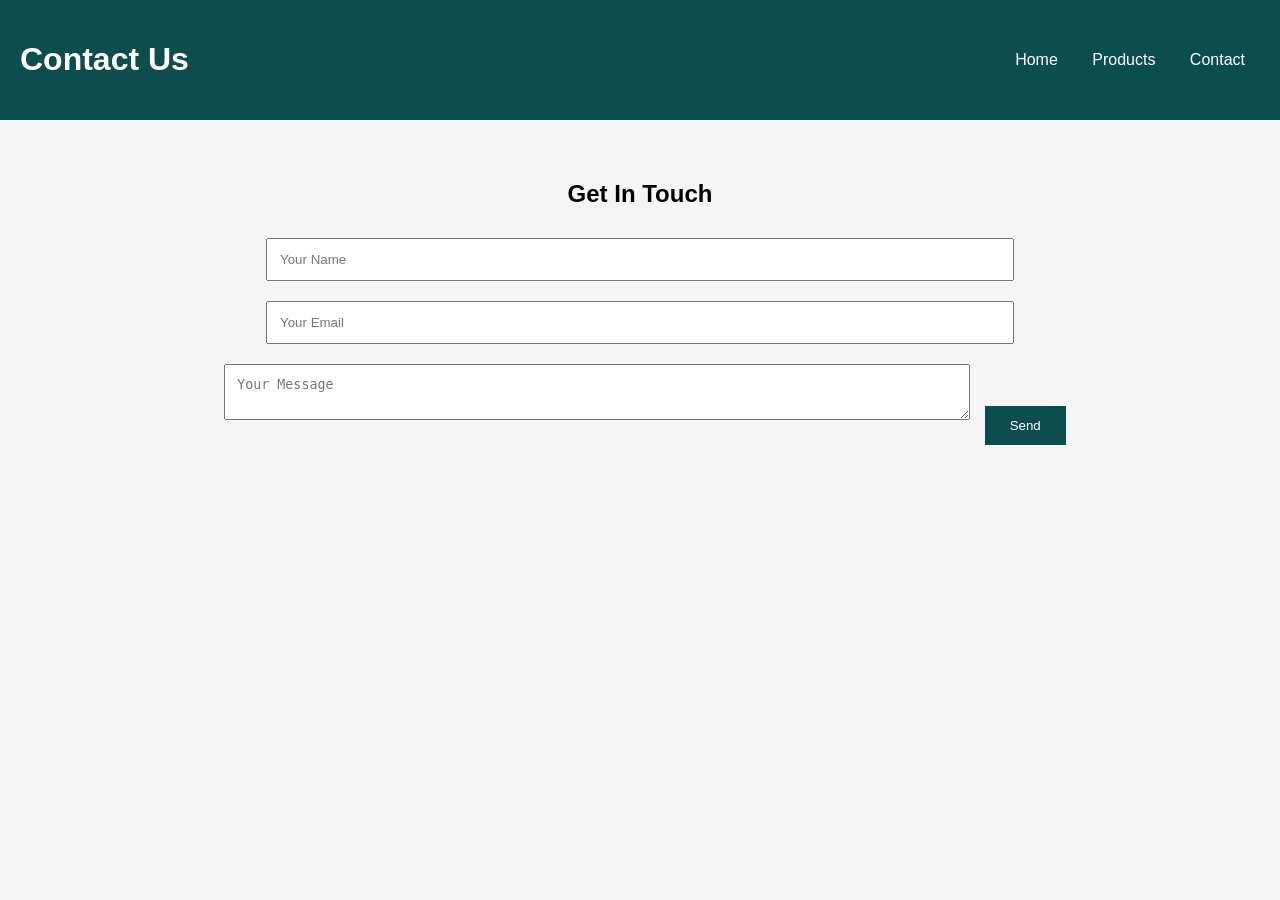
<file: contact.html>
<!DOCTYPE html>
<html>

<head>

<title>Contact</title>

<link rel="stylesheet" href="style.css">

</head>

<body>

<header>

<h1>Contact Us</h1>

<nav>

<a href="index.html">Home</a>
<a href="products.html">Products</a>
<a href="contact.html">Contact</a>

</nav>

</header>

<section class="contact">

<h2>Get In Touch</h2>

<form>

<input type="text" placeholder="Your Name">

<input type="email" placeholder="Your Email">

<textarea placeholder="Your Message"></textarea>

<button type="submit">Send</button>

</form>

</section>

<script src="script.js"></script>

</body>

</html>
</file>
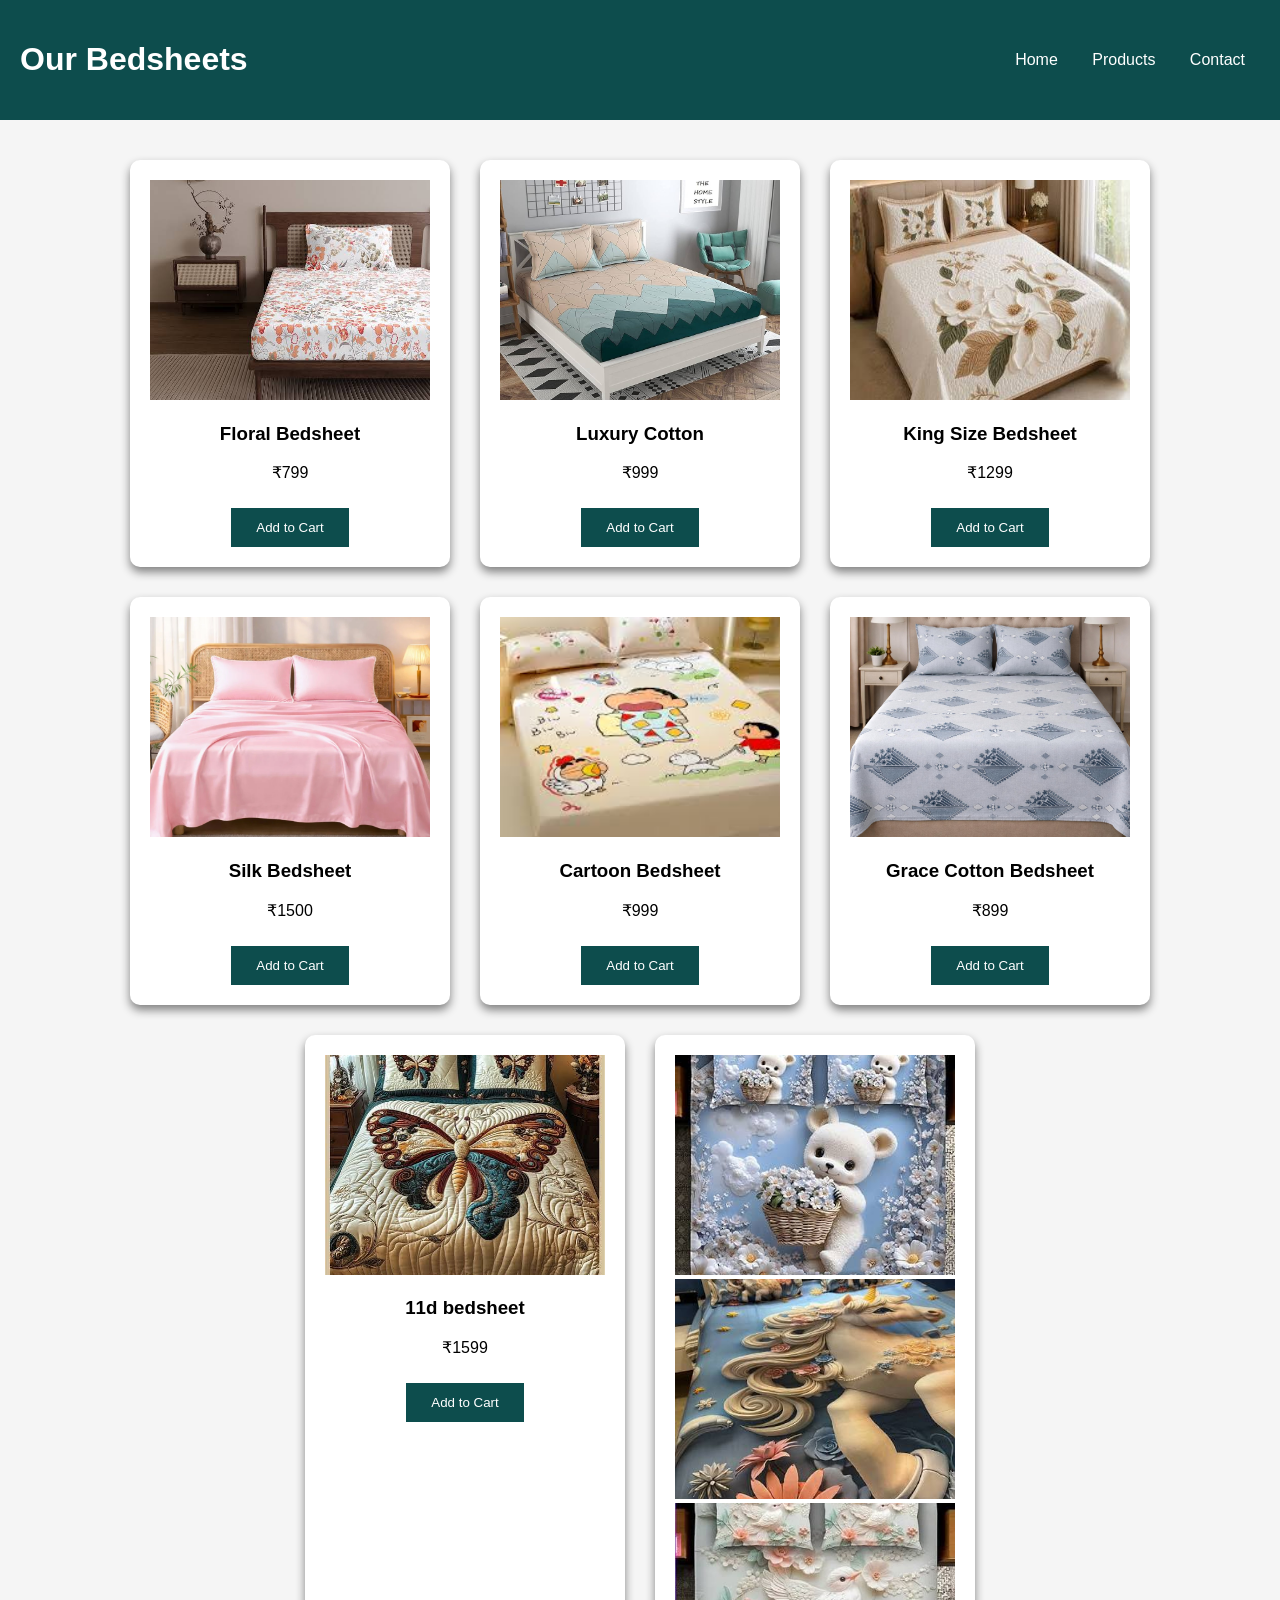
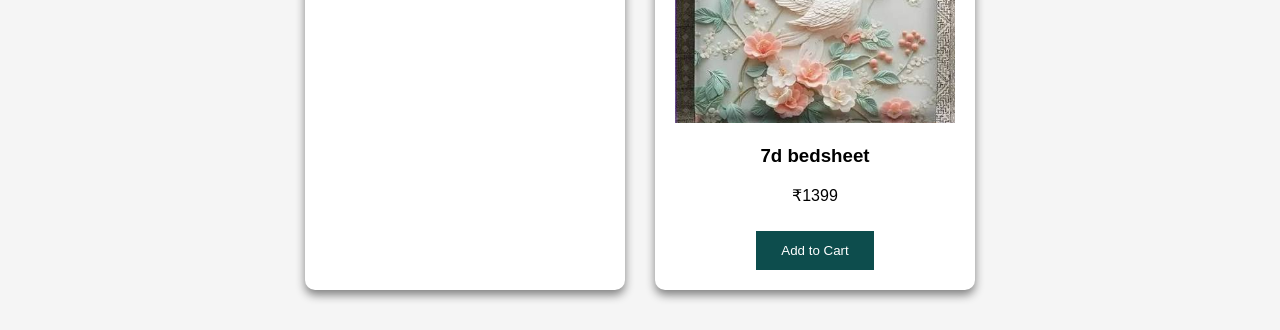
<file: products.html>
<!DOCTYPE html>
<html>
<head>
<title>Products</title>
<link rel="stylesheet" href="style.css">
</head>

<body>

<header>

<h1>Our Bedsheets</h1>

<nav>

<a href="index.html">Home</a>
<a href="products.html">Products</a>
<a href="contact.html">Contact</a>

</nav>

</header>

<section class="products">

<div class="card">

<img src="image/images.jpeg" alt="Floral Bedsheet">

<h3>Floral Bedsheet</h3>

<p>₹799</p>

<button>Add to Cart</button>

</div>

<div class="card">

<img src="image/71fa0Niq9VL._AC_UF894,1000_QL80_.jpg" alt="Luxury Cotton  "> 

<h3>Luxury Cotton</h3>

<p>₹999</p>

<button>Add to Cart</button>

</div>

<div class="card">

<img src="image/shopping.jpeg" alt="King Size Bedsheet">
<h3>King Size Bedsheet</h3>

<p>₹1299</p>

<button>Add to Cart</button>

</div>
<div class="card">

<img src="image/silk bedsheet.webp" alt="Silk Bedsheet"  "> 

<h3>Silk Bedsheet</h3>

<p>₹1500</p>

<button>Add to Cart</button>

</div>
<div class="card">

<img src="image/cartoon.jpeg" alt="Cartoon Bedsheet"  "> 

<h3>Cartoon Bedsheet</h3>

<p>₹999</p>

<button>Add to Cart</button>

</div>
<div class="card">

<img src="image/gracecotton.jpg" alt="Grace Cotton Bedsheet"  "> 

<h3>Grace Cotton Bedsheet</h3>

<p>₹899</p>

<button>Add to Cart</button>

</div>

<div class="card">

<img src="image/11d.jpeg" alt="11d Bedsheet"  "> 

<h3>11d bedsheet</h3>

<p>₹1599</p>

<button>Add to Cart</button>

</div>

<div class="card">

<img src="image/7d.jpeg" alt="7d Bedsheet"  > 
<img src="image/queen7d.jpeg" alt="7d Bedsheet"  >
<img src="image/bedsheet27d.jpeg" alt="7d Bedsheet"  >

<h3>7d bedsheet</h3>

<p>₹1399</p>

<button>Add to Cart</button>

</div>


</section>

<script src="script.js"></script>

</body>

</html>
</file>
<file: style.css>
body{
margin:0;
font-family:Arial;
background:#f5f5f5;
}

header{
display:flex;
justify-content:space-between;
align-items:center;
padding:20px;
background:#0d4d4d;
color:white;
}

nav a{
color:white;
text-decoration:none;
margin:15px;
}

.hero{
text-align:center;
padding:50px;
}

.hero-image{
width:80%;
max-width:700px;
border-radius:10px;
}

.about{
padding:40px;
text-align:center;
}

.products{
display:flex;
justify-content:center;
gap:30px;
flex-wrap:wrap;
padding:40px;
}

.card{
background:white;
padding:20px;
width:280px;
text-align:center;
box-shadow:0 5px 10px gray;
border-radius:10px;
}

.card img{
width:100%;
height:220px;
object-fit:cover;
}

button{
background:#0d4d4d;
color:white;
padding:12px 25px;
border:none;
cursor:pointer;
margin-top:10px;
}

button:hover{
background:#177272;
}

.contact{
padding:40px;
text-align:center;
}

input,
textarea{
width:60%;
padding:12px;
margin:10px;
}

footer{
background:#0d4d4d;
color:white;
padding:20px;
text-align:center;
margin-top:40px;
}
</file>
